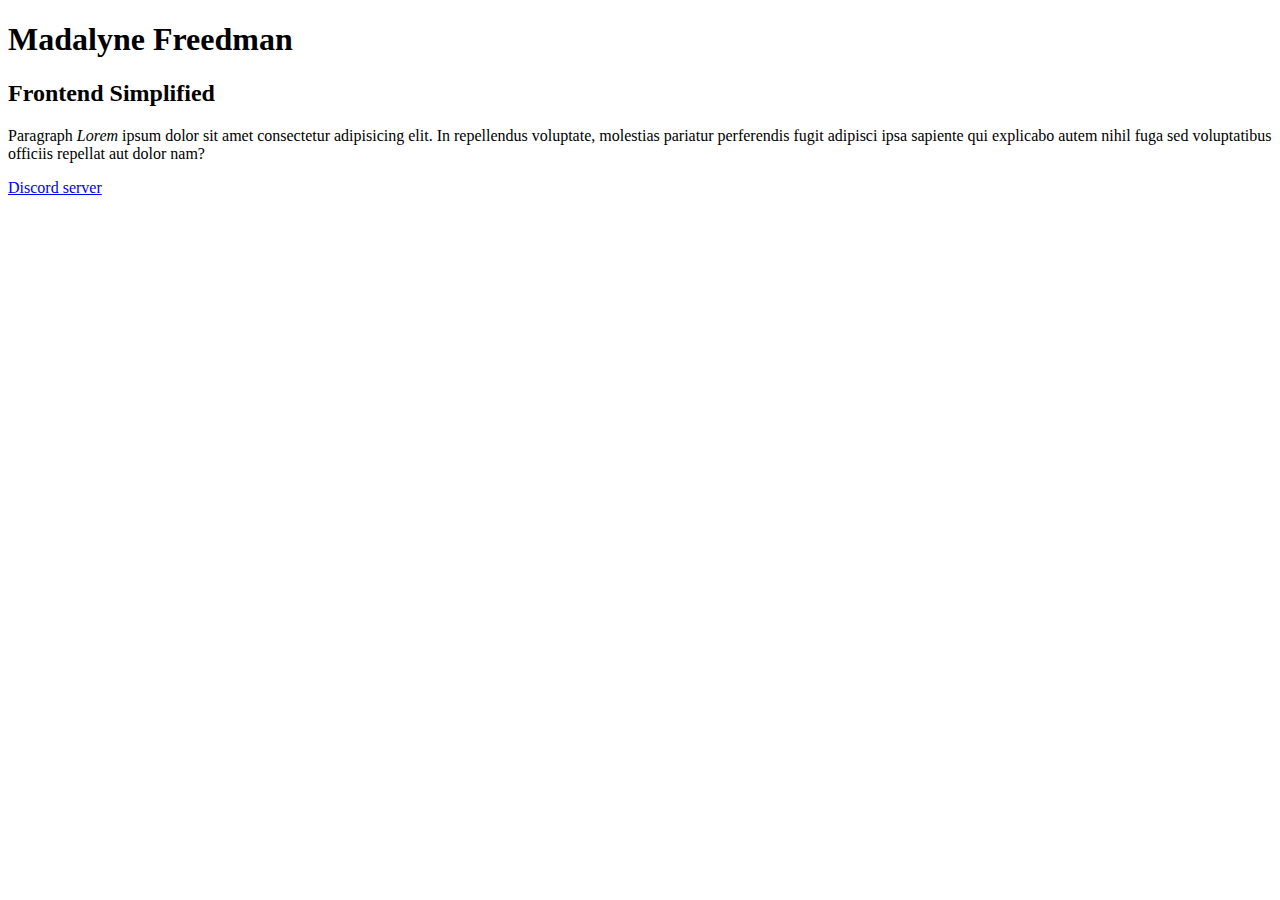
<file: index.html>
<!DOCTYPE html>
<html lang="en">
<head>
    <meta charset="UTF-8">
    <meta name="viewport" content="width=device-width, initial-scale=1.0">
    <title>Document</title>
</head><h1
<body>
    <h1>Madalyne Freedman</h1>
    <h2>Frontend Simplified</h2>
    <p>Paragraph <i>Lorem</i> ipsum dolor sit amet consectetur adipisicing elit. In repellendus voluptate, molestias pariatur perferendis fugit adipisci ipsa sapiente qui explicabo autem nihil fuga sed voluptatibus officiis repellat aut dolor nam?</p>
<a href="https://discord.gg/frontend">Discord server</a>
    </p>

</body>
<p></p>
</html>
</file>
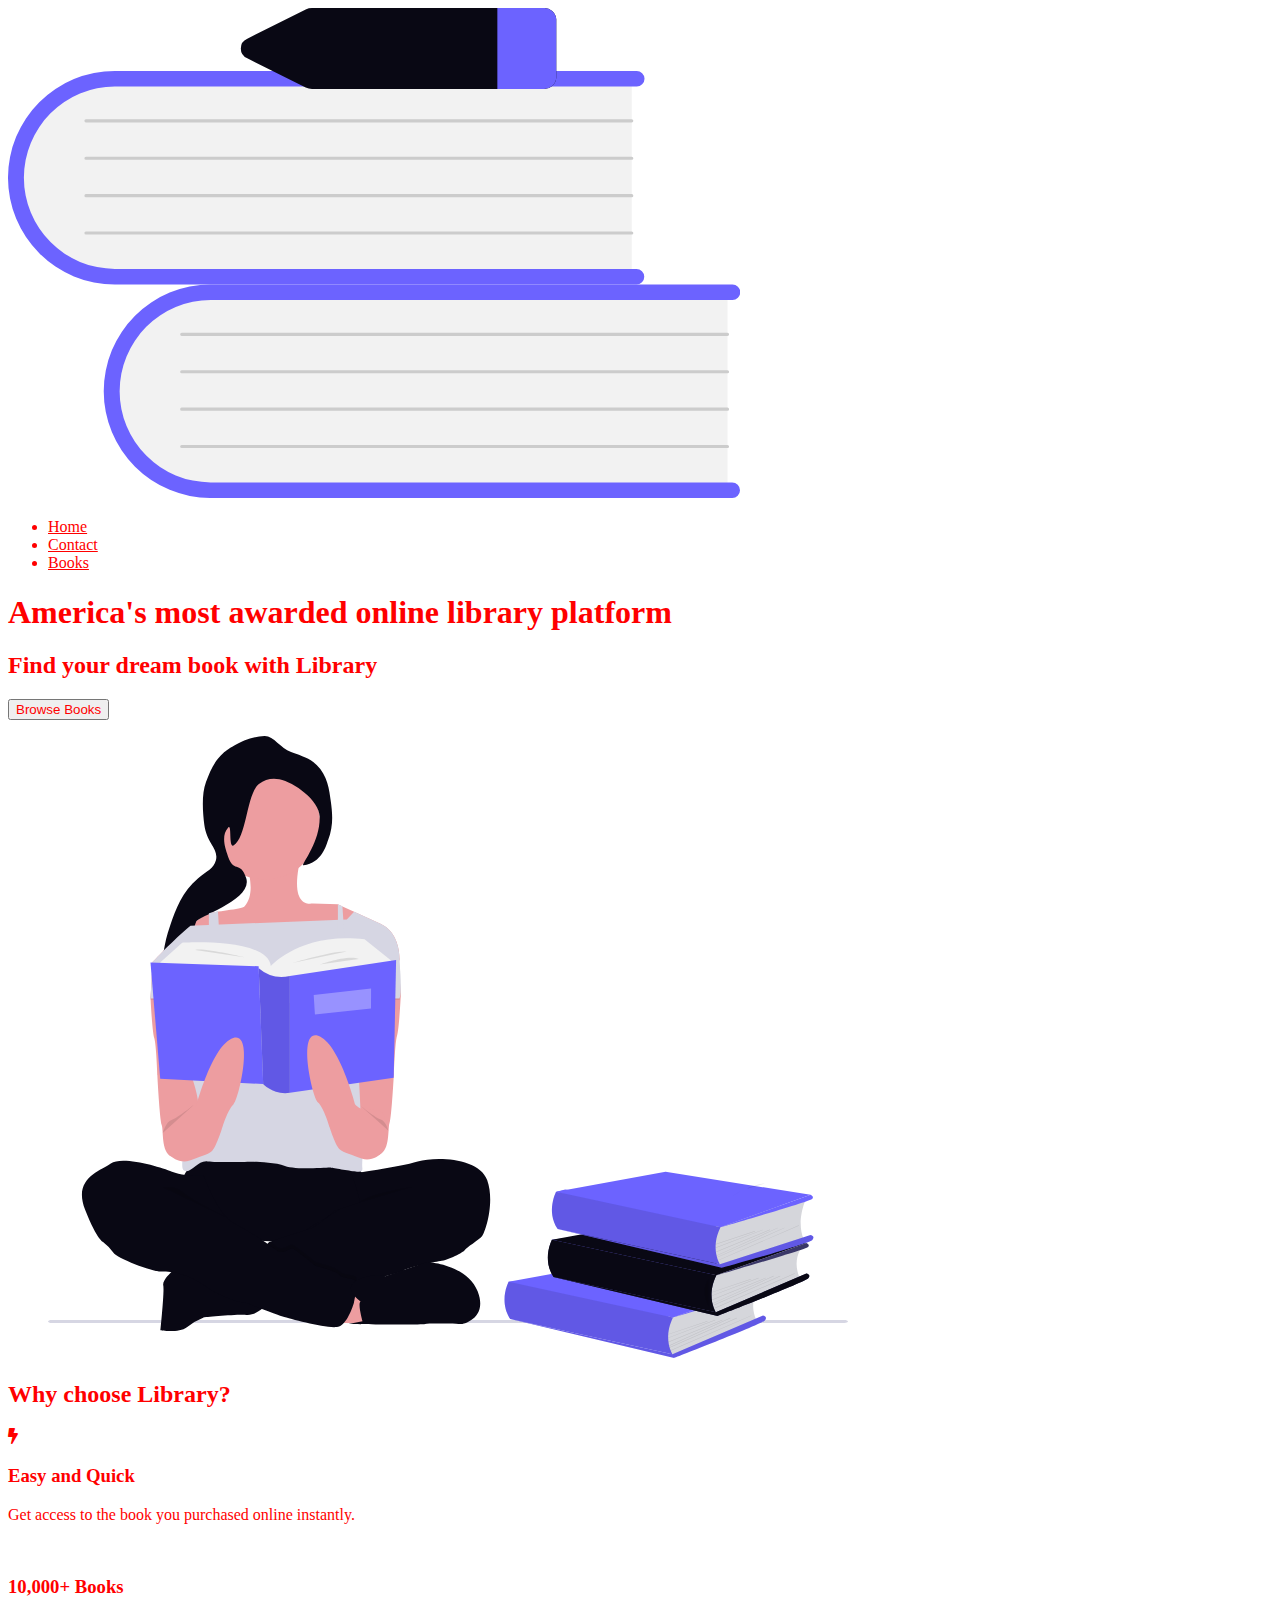
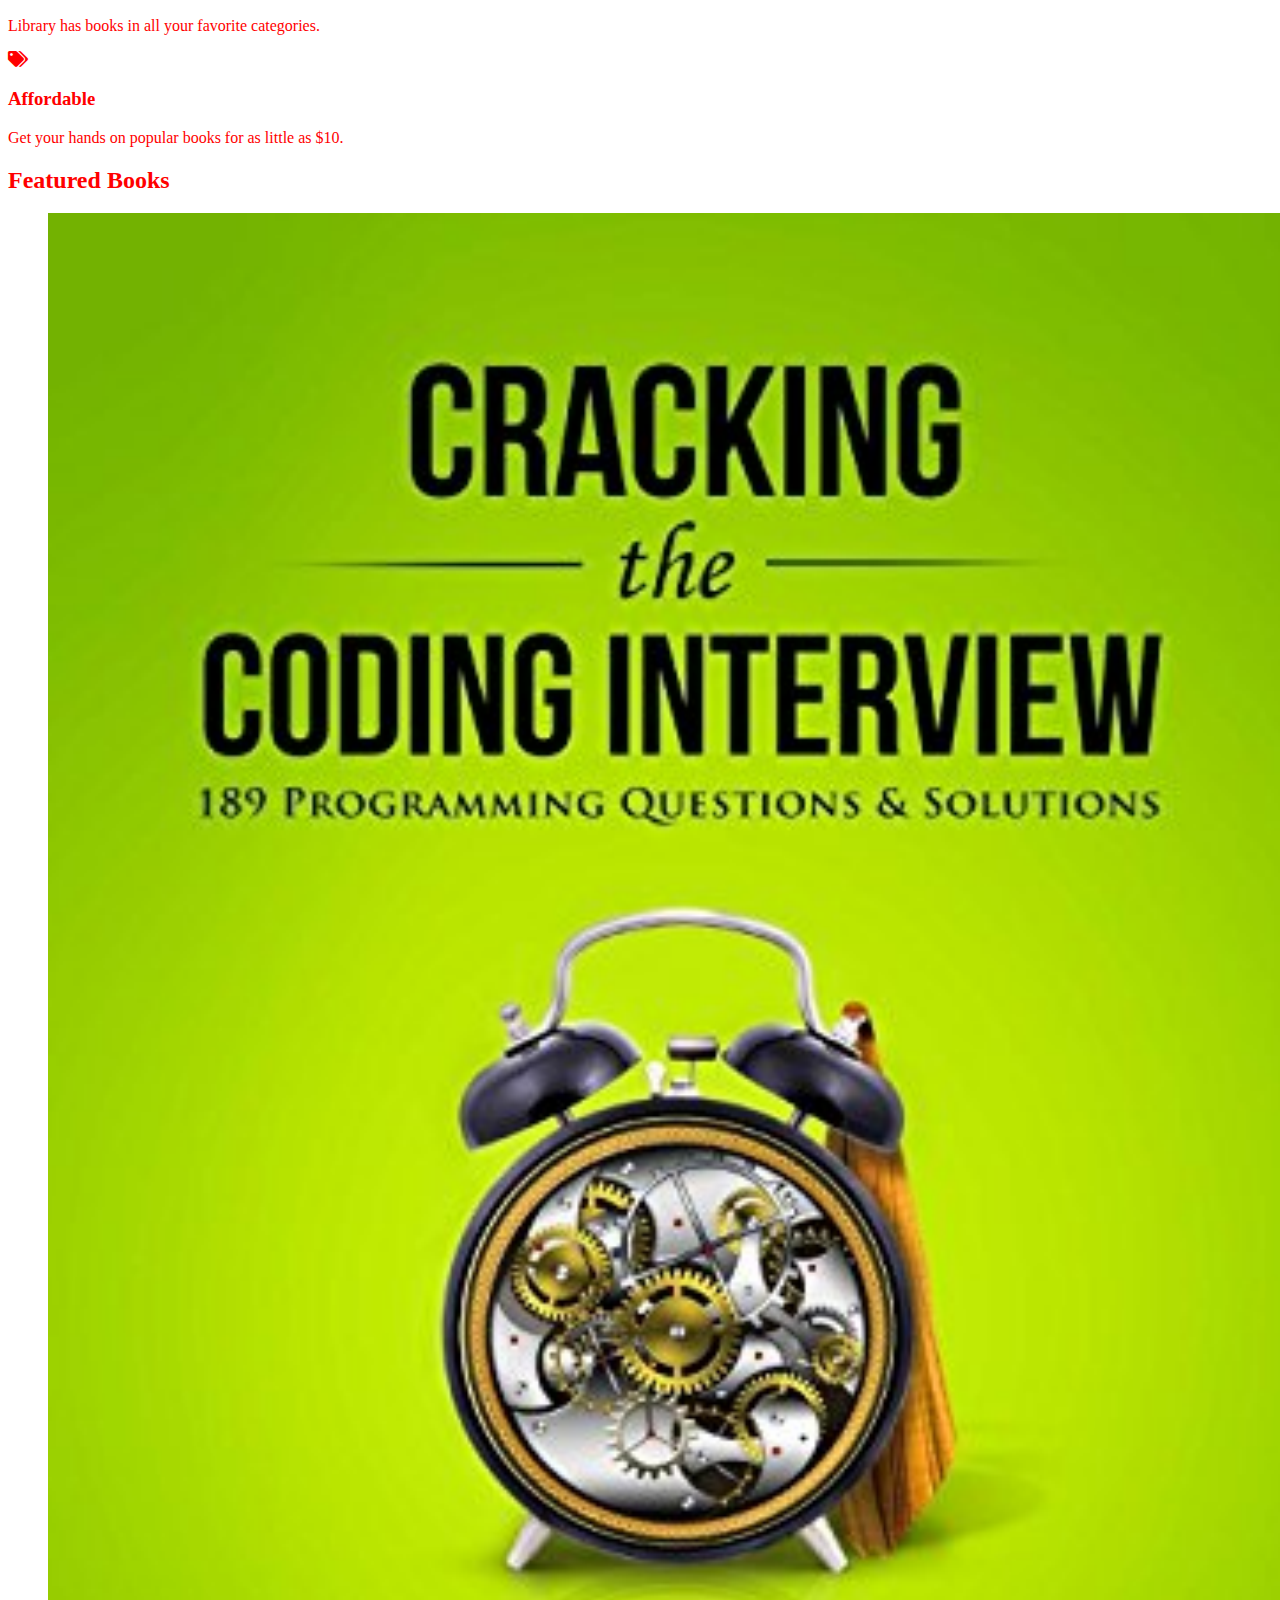
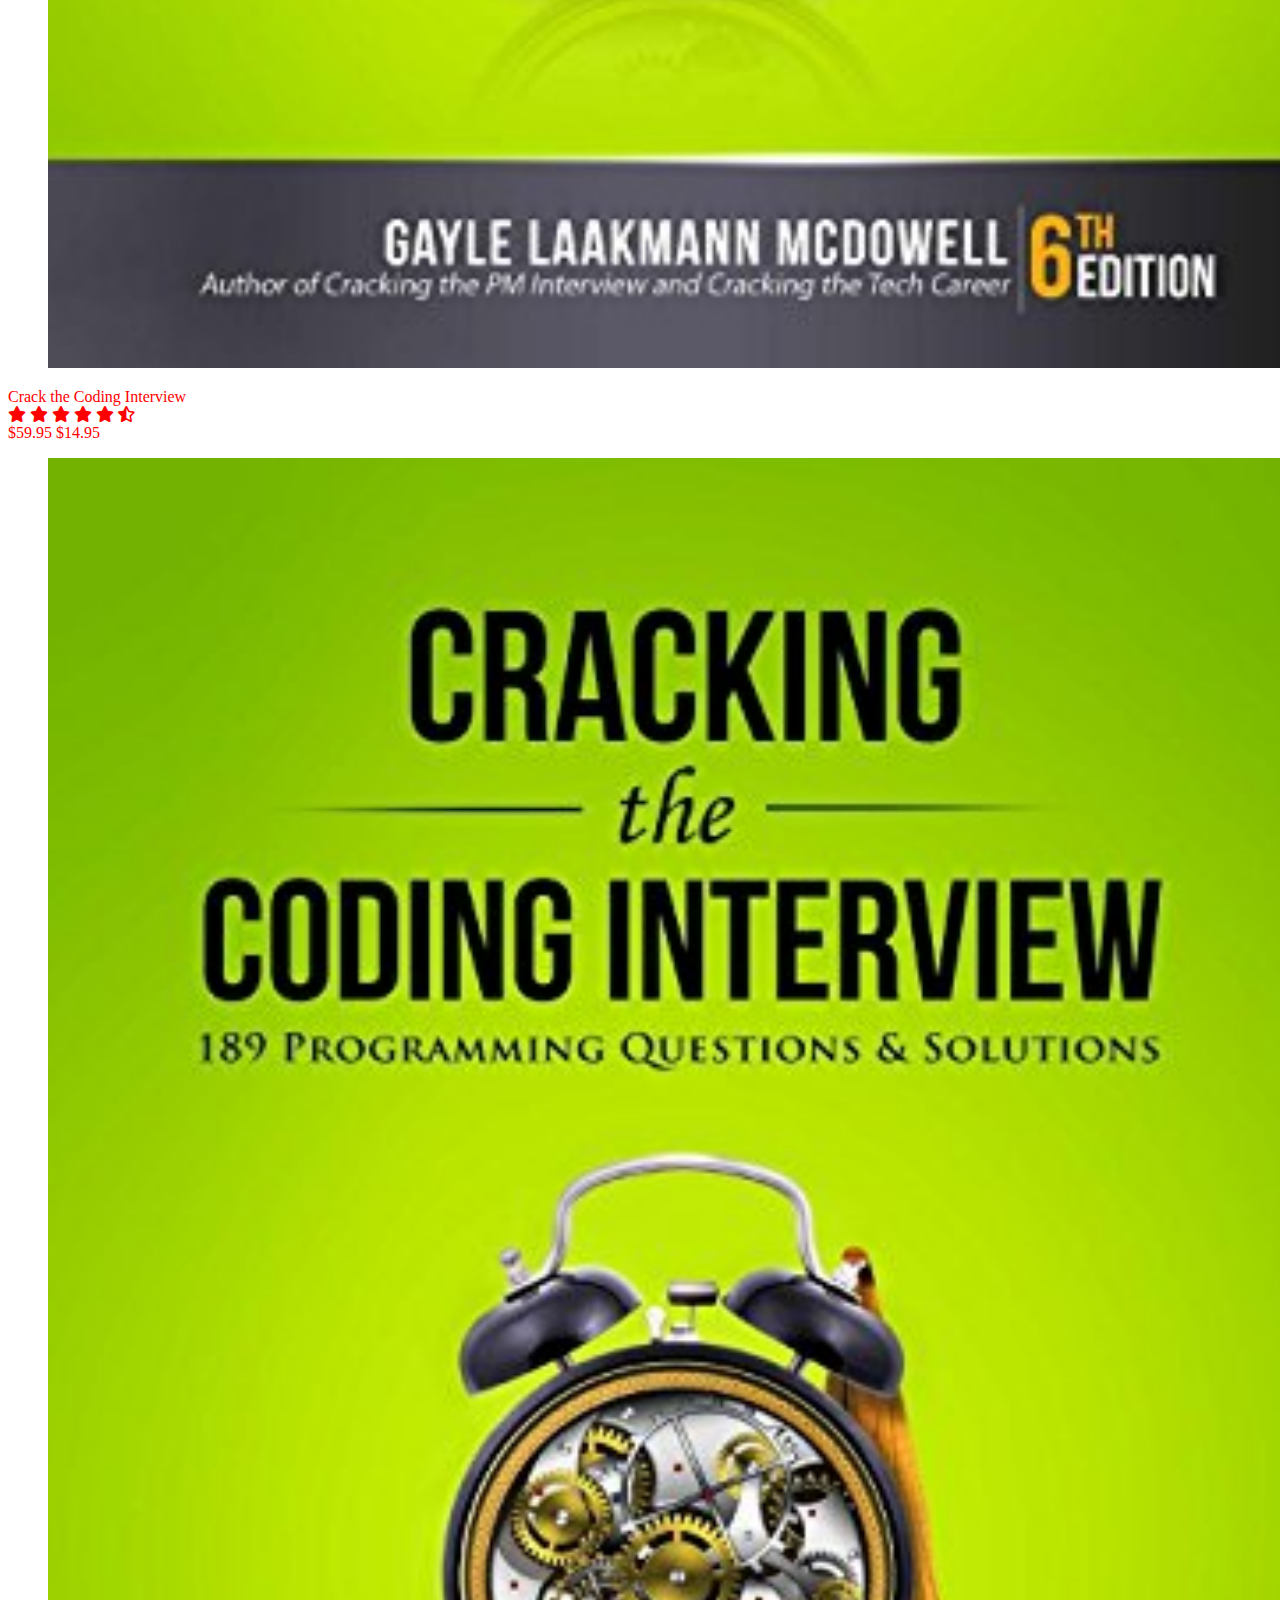
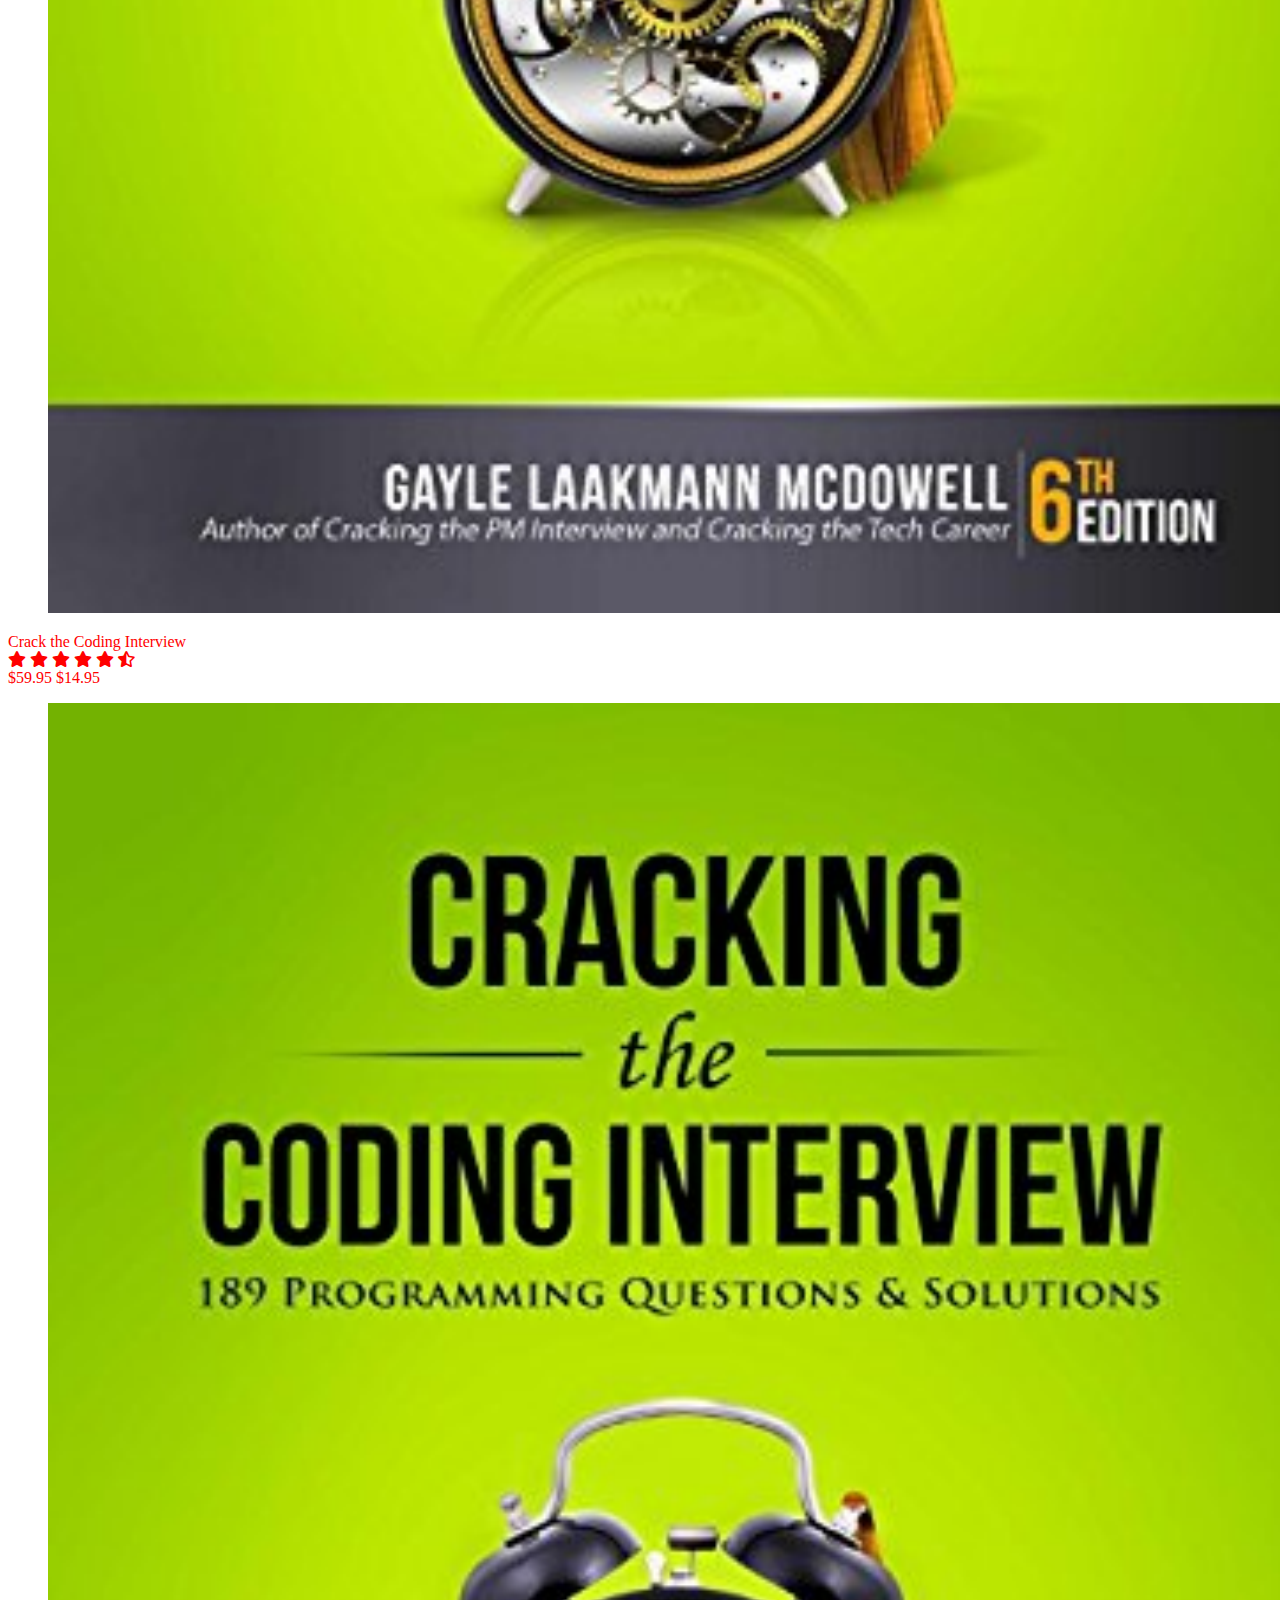
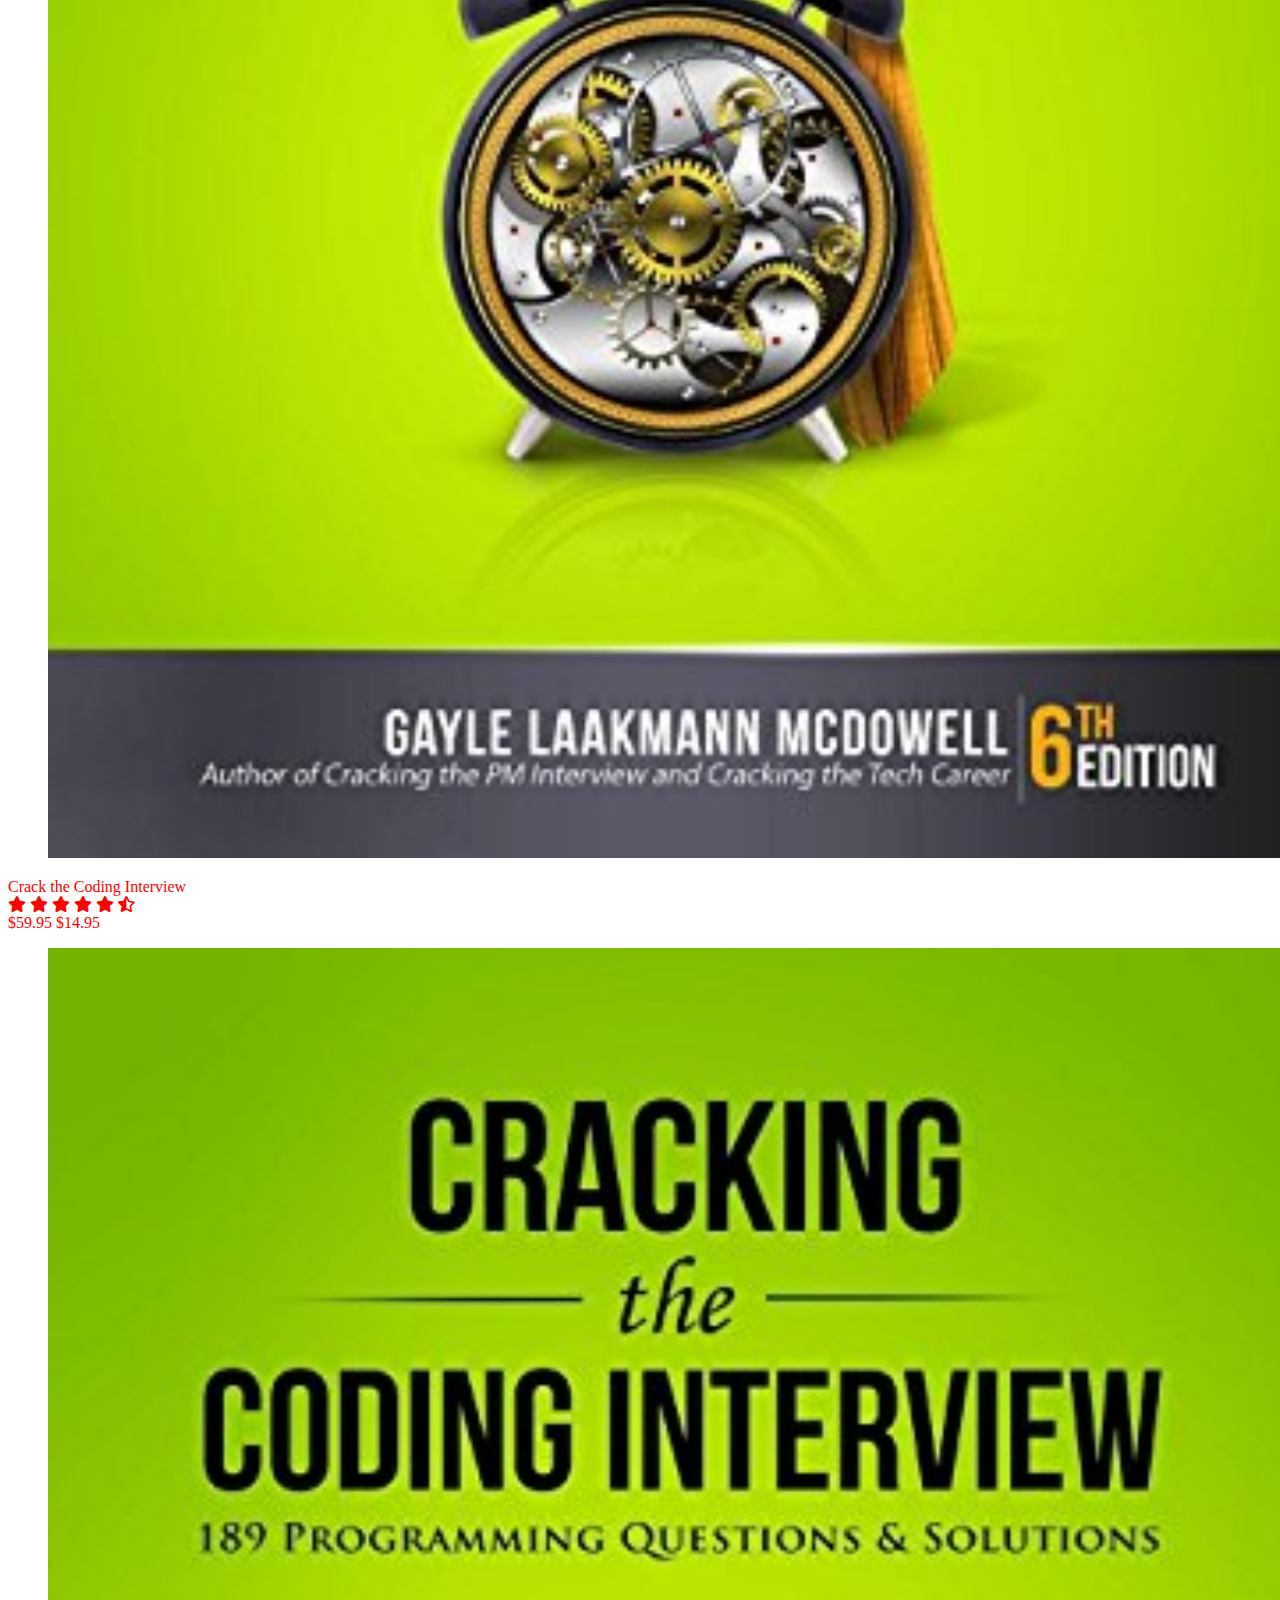
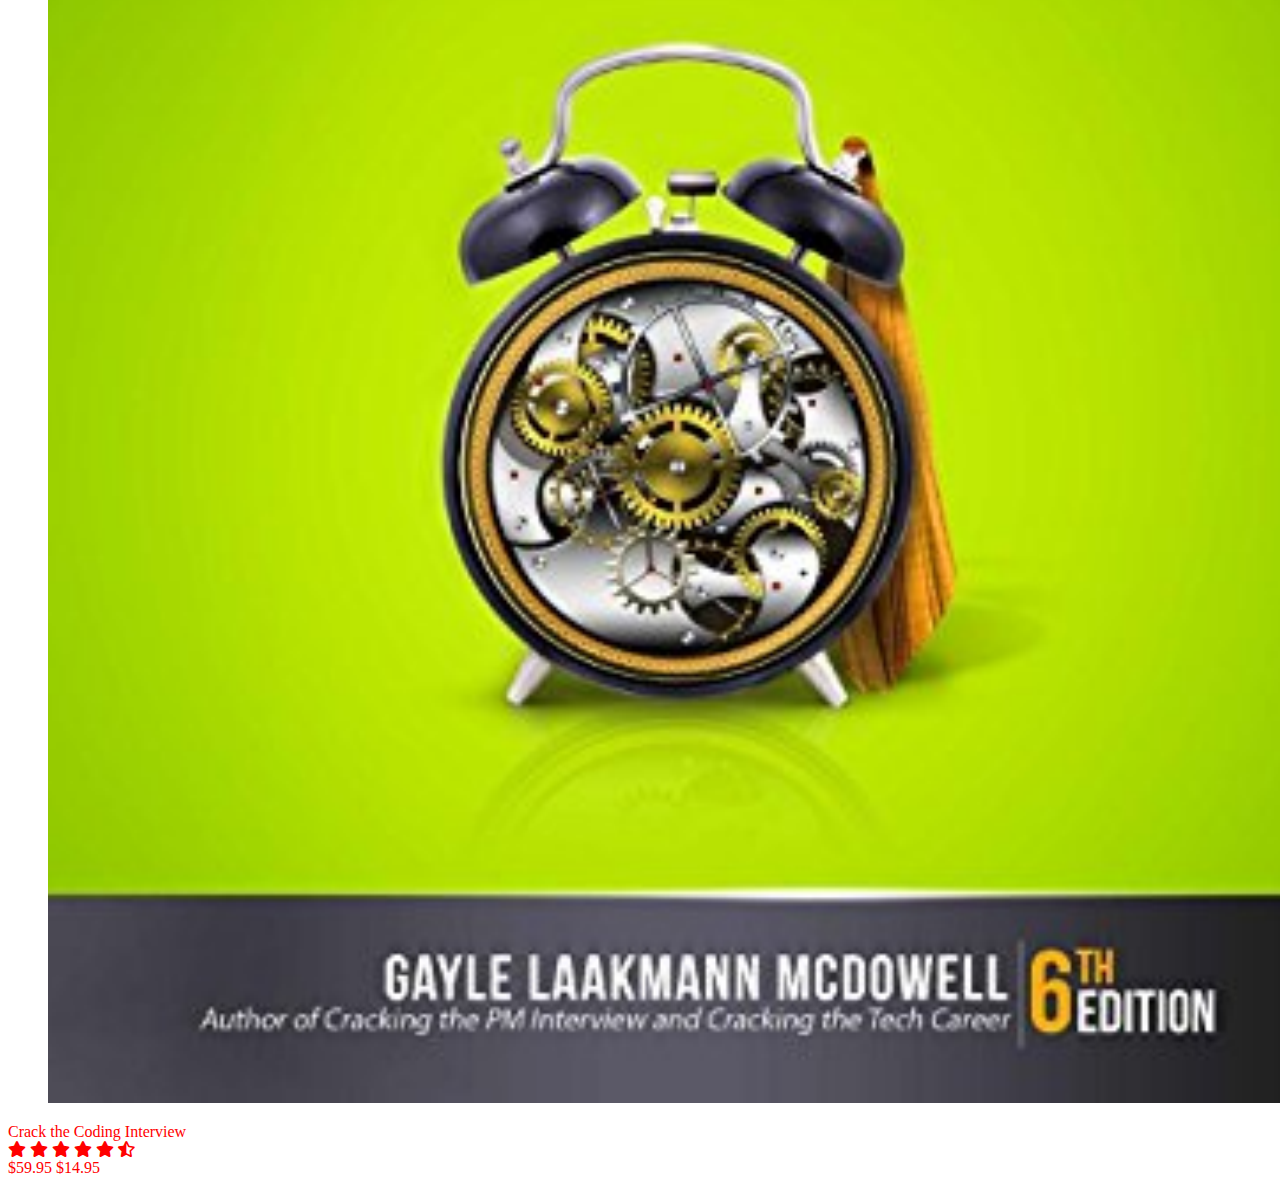
<file: E-Commerce/index.html>
<!DOCTYPE html>
<html lang="en">
<head>
    <meta charset="UTF-8">
    <meta name="viewport" content="width=, initial-scale=1.0">
    <title>Library</title>
    <link rel="stylesheet" href="Style.css">
    <link rel="stylesheet" href="https://cdnjs.cloudflare.com/ajax/libs/font-awesome/5.15.4/css/all.min.css">
</head>
<body>
    <section id="landing">
        <nav>
            <div class="nav__container">
        <img class="logo" src="./assets/books.svg" alt="">
        <ul class="nav__links">
            <li><a href="#" class="nav__link">Home</a></li>
            <li><a href="#" class="nav__link">Contact</a></li>
            <li><a href="#" class="nav__link nav__link--primary">Books</a></li>
        </ul>
          </div>
        </nav>
        <header>
            <div class="header__container">
                <div class="header__description">
                    <h1>America's most awarded online library platform</h1>
                    <h2>Find your dream book with <span class="purple">Library</span></h2>
                    <button class="btn">Browse Books</button>
                </div>
                <figure class="header__img--wrapper">
                    <img src="./assets/book-lover.svg" alt="">
                </figure>
            </div>
        </header>
    </section>
    <main>
        <section id="Highlights">
            <div class="container">
            <div class="row">
                <h2 class="section__title">
                    Why choose <span class="purple">Library</span>?
                </h2>
                <div class="Highlight__wrapper">
                    <div class="Highlight">
                        <div class="Highlight__img">
                            <i class="fas fa-bolt"></i>
                        </div>
                            <h3 class="Highlight__subtitle">
                                Easy and Quick
                            </h3>
                            <p class="Highlight__para">
                                Get access to the book you purchased online instantly.
                            </p>
                        </div>
                        <div class="Highlight">
                            <div class="Highlight__img">
                                <i class="fa-solid fa-book-open"></i>
                            </div>
                            <h3 class="Highlight__subtitle">
                                10,000+ Books
                            </h3>
                            <p class="Highlight__para">
                                Library has books in all your favorite categories.
                            </p>
                </div>
                    <div class="Highlight">
                        <div class="Highlight__img">
                            <i class="fas fa-tags"></i>
                        </div>
                            <h3 class="Highlight__subtitle">
                                Affordable 
                            </h3>
                            <p class="Highlight__para">
                                Get your hands on popular books for as little as $10.
                            </p>
                </div>
                </div>
            </div>
            </div>
        </section>
        
        <section id="Features">
            <div class="container">
            <div class="row">
                <h2 class="section__title">
                    Featured <span class="purple">Books</span>
                </h2>
                <div class="books">
                    <div class="book">
                        <figure class="book__img--wrapper">
                            <img class="book__img" src="./assets/crack the coding interview.png" alt="">
                        </figure>
                        <div class="book__title">
                            Crack the Coding Interview
                        </div>
                        <div class="book__ratings">
                            <i class="fas fa-star"></i>
                            <i class="fas fa-star"></i>
                            <i class="fas fa-star"></i>
                            <i class="fas fa-star"></i>
                            <i class="fas fa-star"></i>
                            <i class="fas fa-star-half-alt"></i>
                        </div>
                        <div class="book__price">
                            <span class="book__price--normal">$59.95</span> $14.95
                        </div>
                    </div>
                    <div class="book">
                        <figure class="book__img--wrapper">
                            <img class="book__img" src="./assets/crack the coding interview.png" alt="">
                        </figure>
                        <div class="book__title">
                            Crack the Coding Interview
                        </div>
                        <div class="book__ratings">
                            <i class="fas fa-star"></i>
                            <i class="fas fa-star"></i>
                            <i class="fas fa-star"></i>
                            <i class="fas fa-star"></i>
                            <i class="fas fa-star"></i>
                            <i class="fas fa-star-half-alt"></i>
                        </div>
                        <div class="book__price">
                            <span class="book__price--normal">$59.95</span> $14.95
                        </div>
                    </div>
                     <div class="book">
                        <figure class="book__img--wrapper">
                            <img class="book__img" src="./assets/crack the coding interview.png" alt="">
                        </figure>
                        <div class="book__title">
                            Crack the Coding Interview
                        </div>
                        <div class="book__ratings">
                            <i class="fas fa-star"></i>
                            <i class="fas fa-star"></i>
                            <i class="fas fa-star"></i>
                            <i class="fas fa-star"></i>
                            <i class="fas fa-star"></i>
                            <i class="fas fa-star-half-alt"></i>
                        </div>
                        <div class="book__price">
                            <span class="book__price--normal">$59.95</span> $14.95
                        </div>
                    </div>
                    <div class="book">
                        <figure class="book__img--wrapper">
                            <img class="book__img" src="./assets/crack the coding interview.png" alt="">
                        </figure>
                        <div class="book__title">
                            Crack the Coding Interview
                        </div>
                        <div class="book__ratings">
                            <i class="fas fa-star"></i>
                            <i class="fas fa-star"></i>
                            <i class="fas fa-star"></i>
                            <i class="fas fa-star"></i>
                            <i class="fas fa-star"></i>
                            <i class="fas fa-star-half-alt"></i>
                        </div>
                        <div class="book__price">
                            <span class="book__price--normal">$59.95</span> $14.95
                        </div>
                    </div>
                </div>
            </div>
            </div>
        </section>

        <section id="Recents">
            <div class="container">
            <div class="row">

            </div>
            </div>
        </section>
    </main>
</body>
</html>
</file>
<file: E-Commerce/Style.css>
* {
    color: red;
}
</file>
